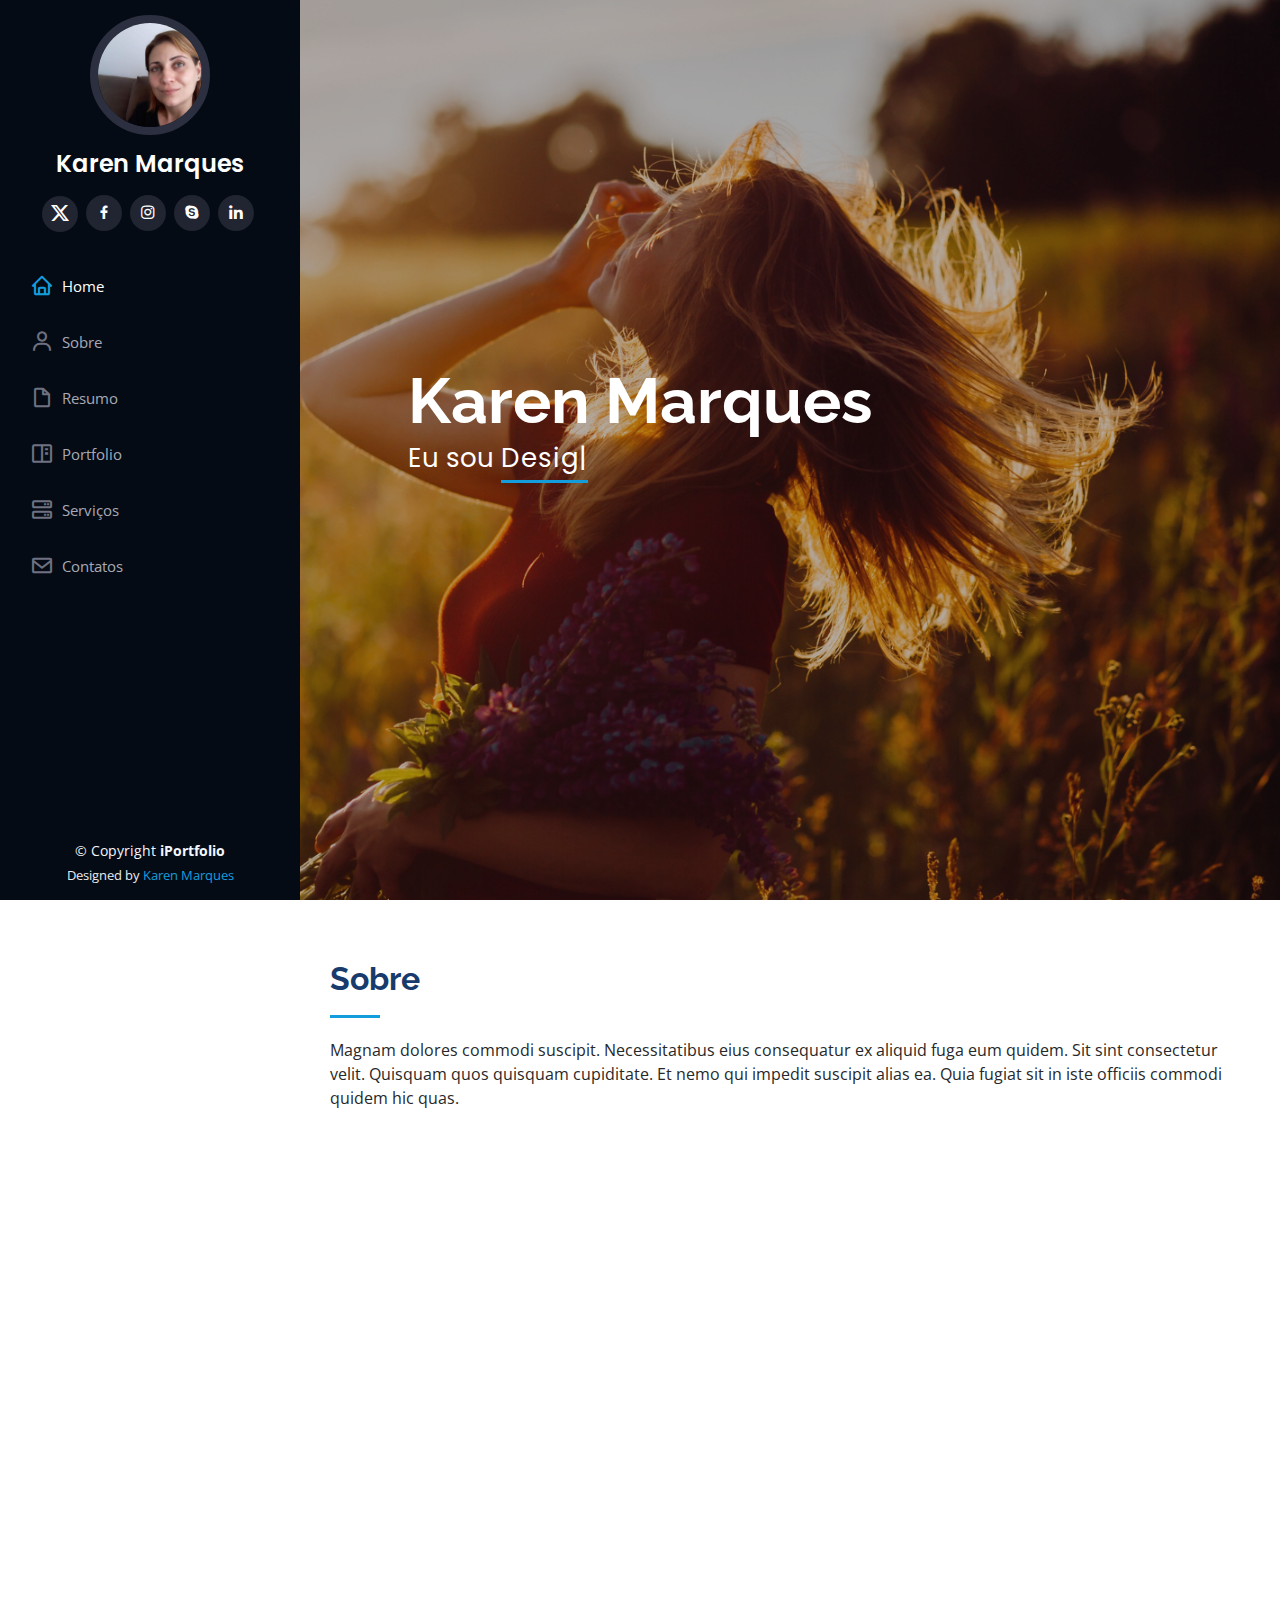
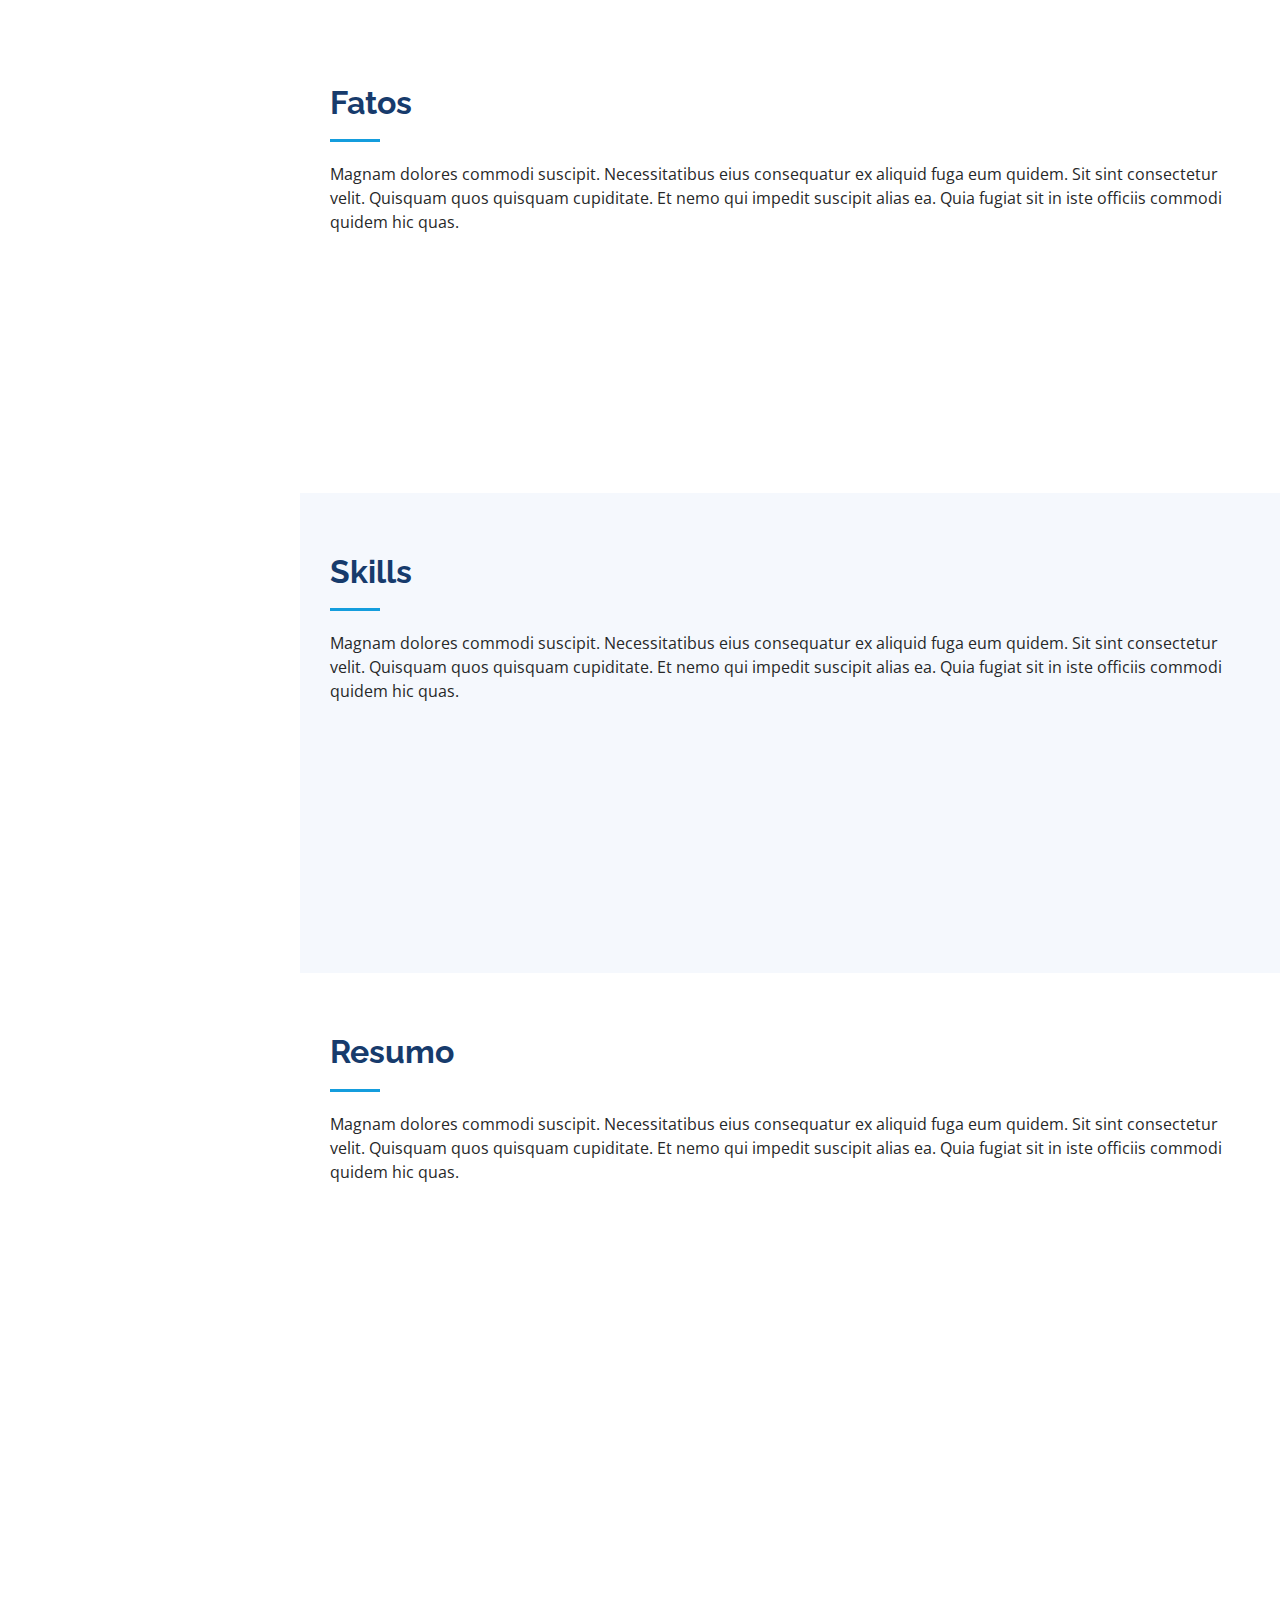
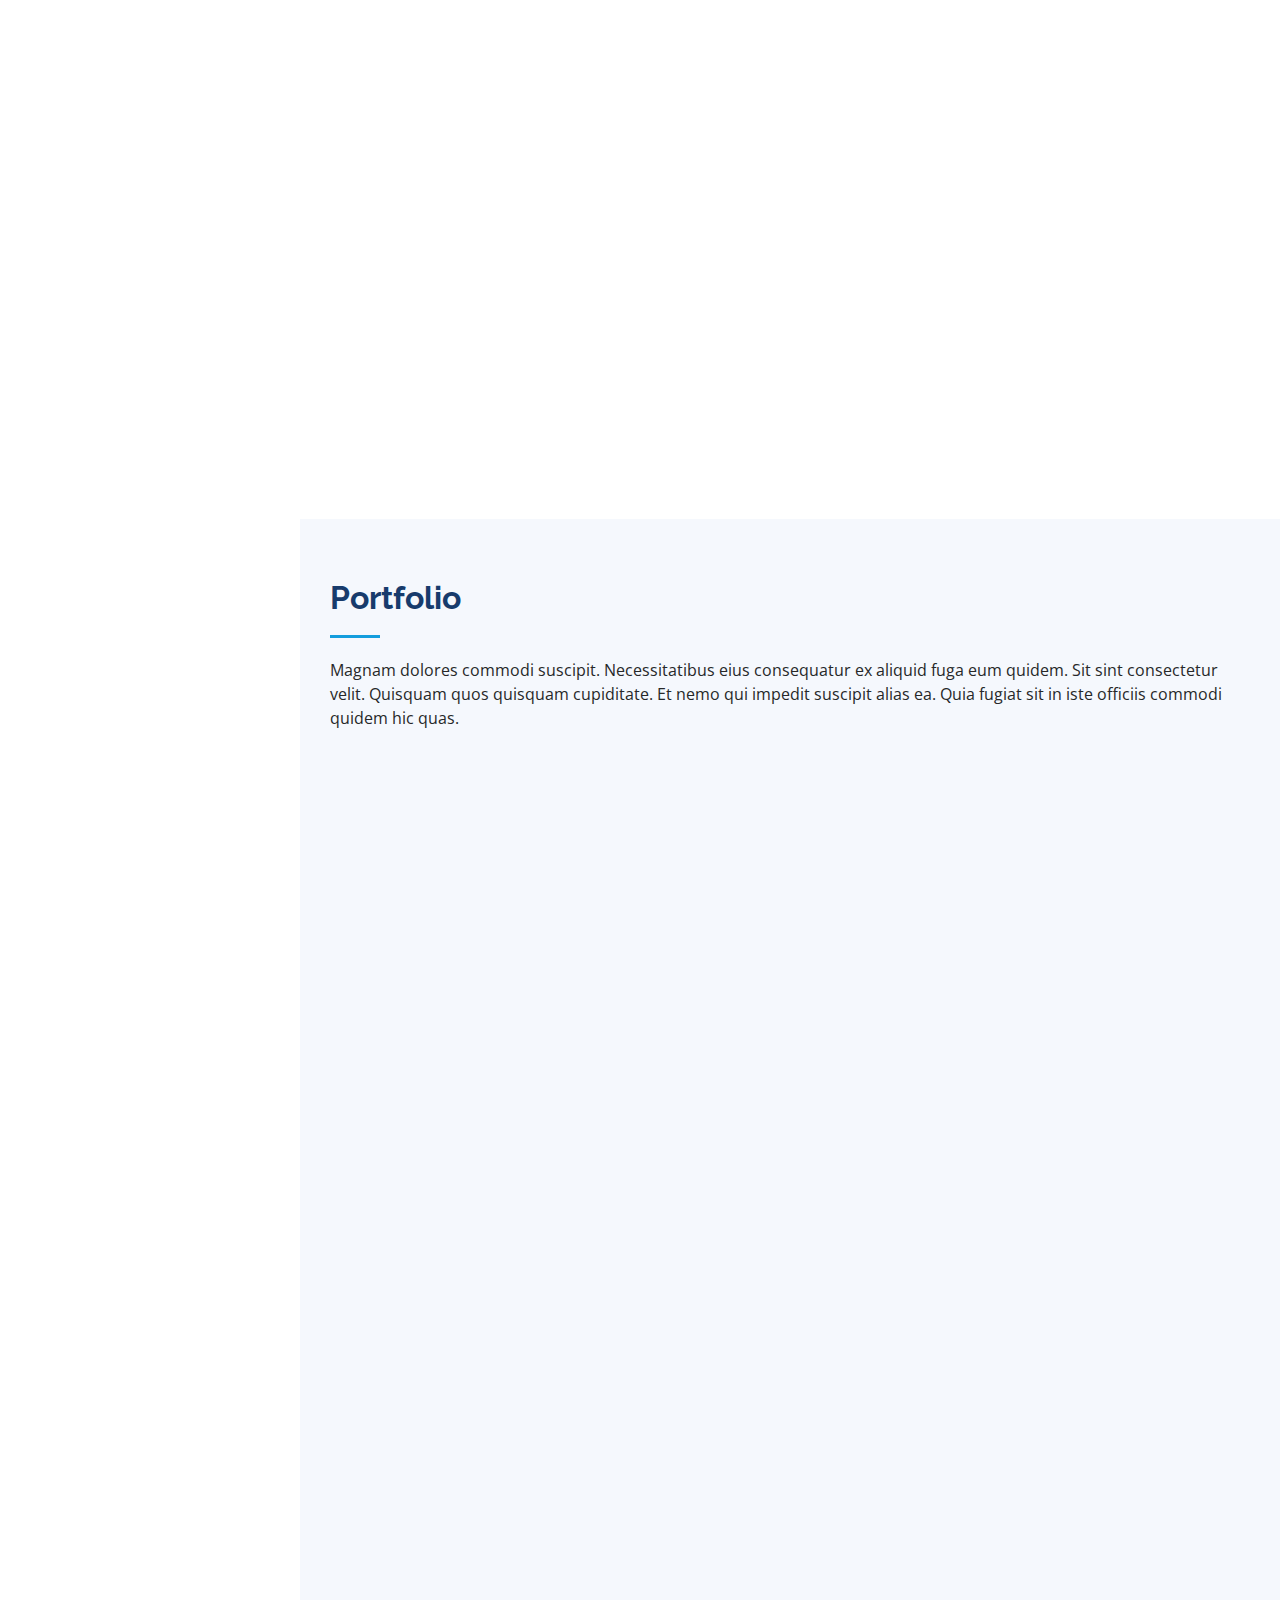
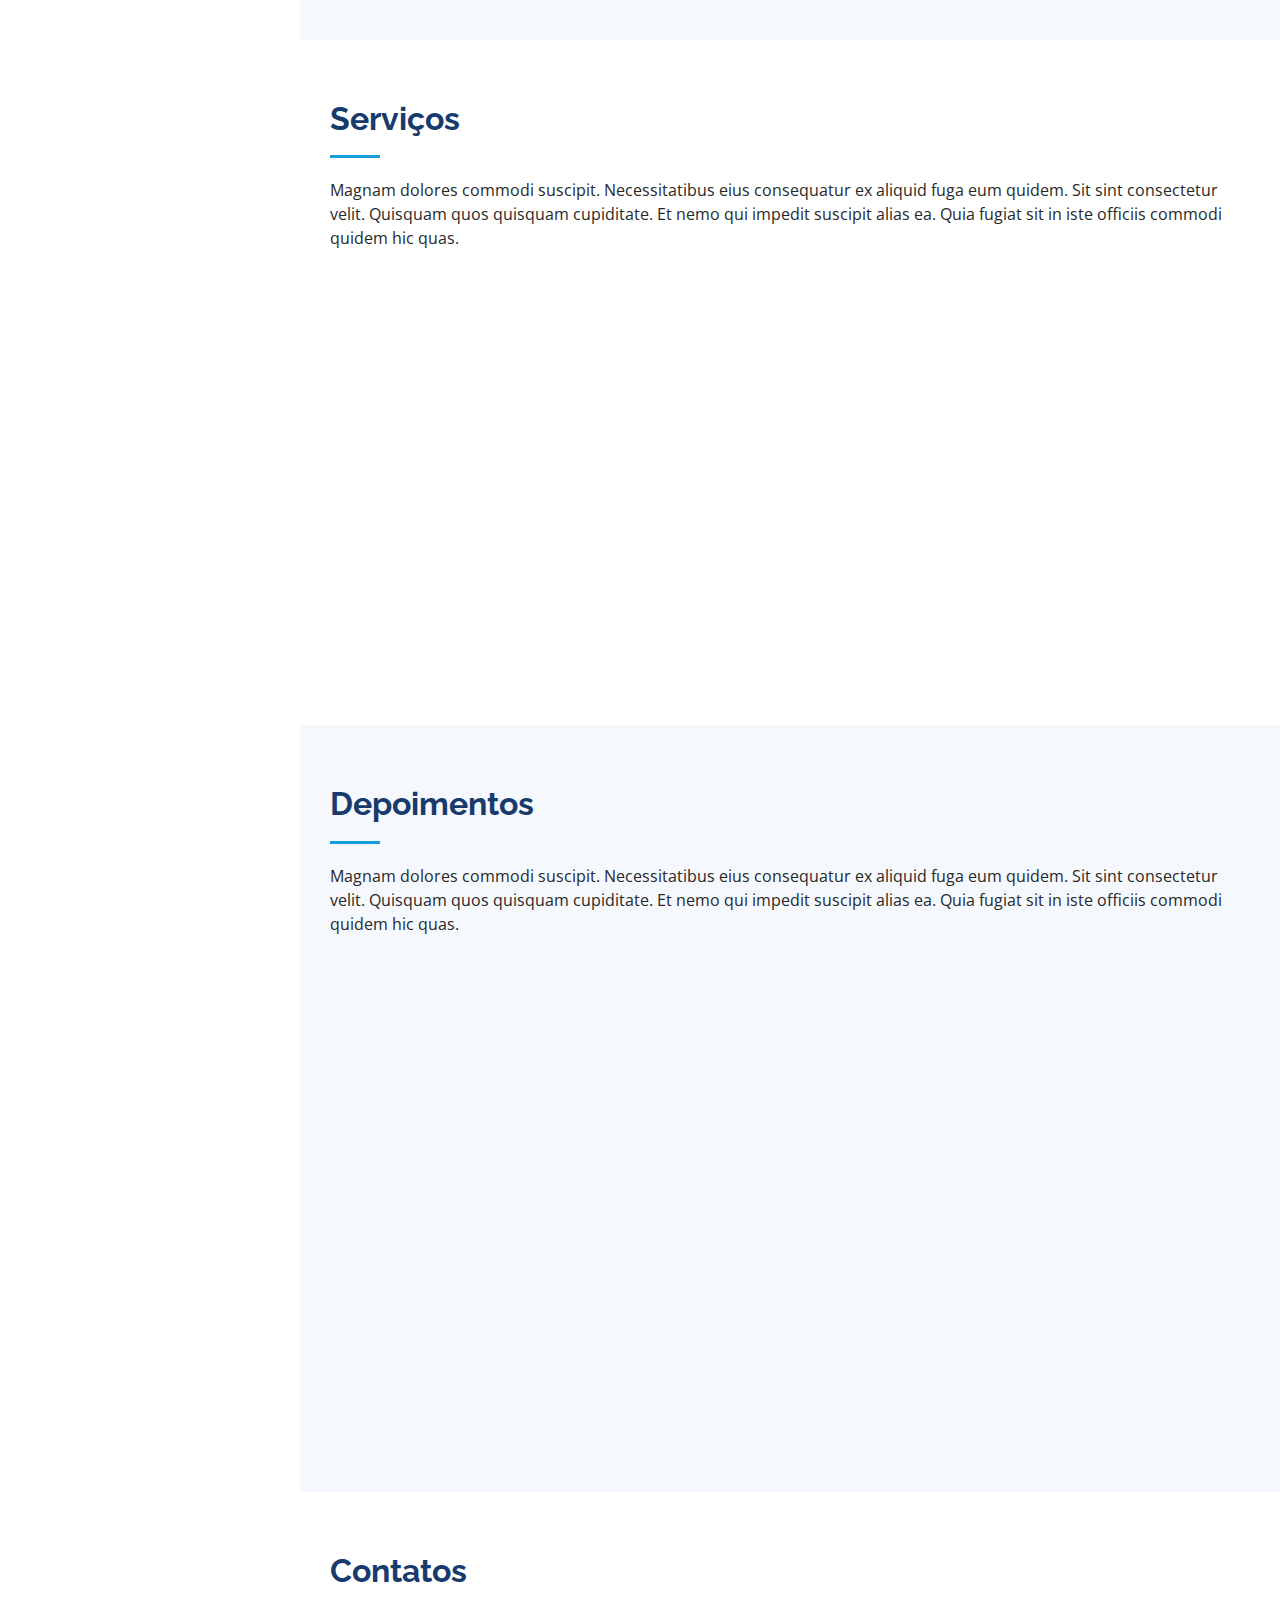
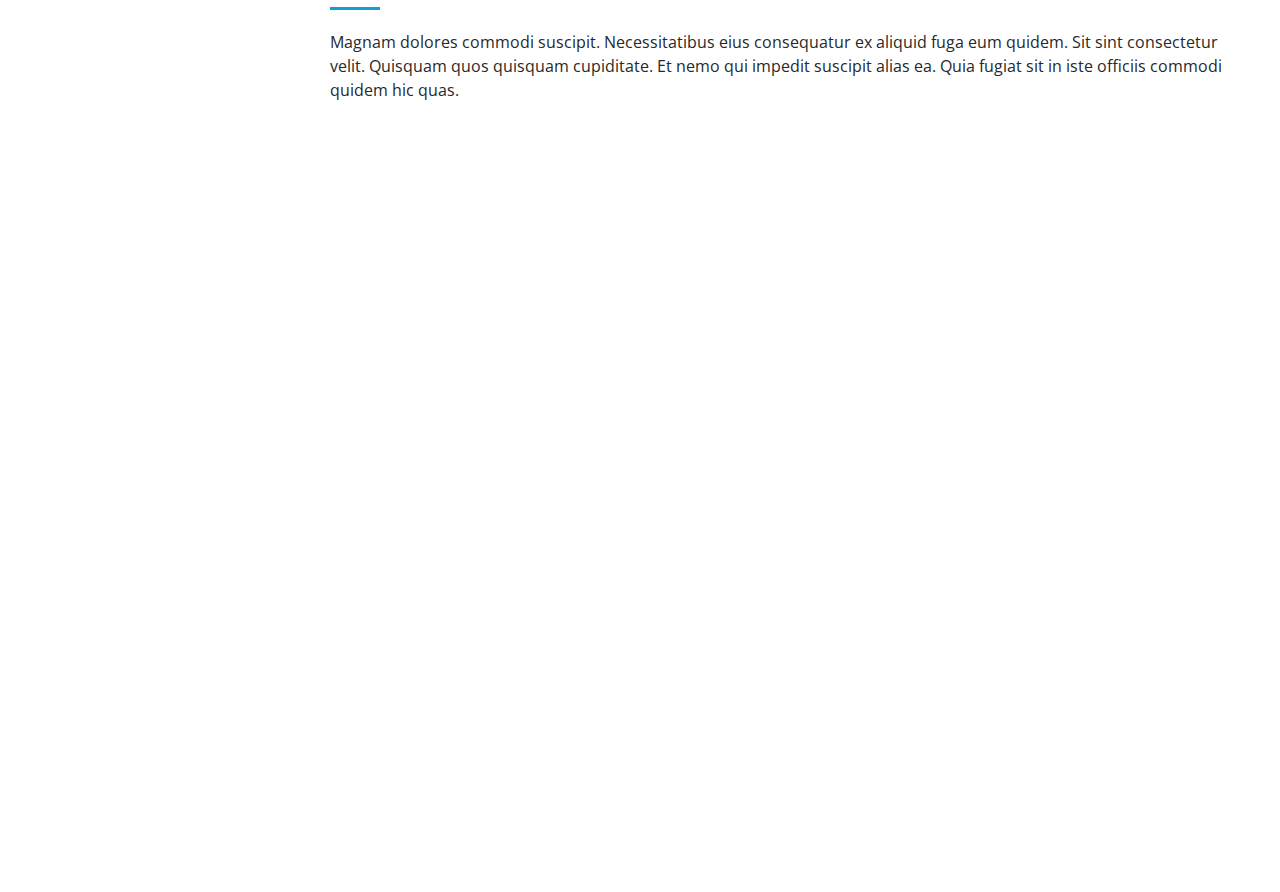
<file: iPortfolio/index.html>
<!DOCTYPE html>
<html lang="pt-br">

<head>
  <meta charset="utf-8">
  <meta content="width=device-width, initial-scale=1.0" name="viewport">

  <title>Meu Portfólio | Bootstrap</title>
  <meta content="" name="description">
  <meta content="" name="keywords">

  <!-- Favicons -->
  <link href="assets/img/favicon.png" rel="icon">
  <link href="assets/img/apple-touch-icon.png" rel="apple-touch-icon">

  <!-- Google Fonts -->
  <link href="https://fonts.googleapis.com/css?family=Open+Sans:300,300i,400,400i,600,600i,700,700i|Raleway:300,300i,400,400i,500,500i,600,600i,700,700i|Poppins:300,300i,400,400i,500,500i,600,600i,700,700i" rel="stylesheet">

  <!-- Vendor CSS Files -->
  <link href="assets/vendor/aos/aos.css" rel="stylesheet">
  <link href="assets/vendor/bootstrap/css/bootstrap.min.css" rel="stylesheet">
  <link href="assets/vendor/bootstrap-icons/bootstrap-icons.css" rel="stylesheet">
  <link href="assets/vendor/boxicons/css/boxicons.min.css" rel="stylesheet">
  <link href="assets/vendor/glightbox/css/glightbox.min.css" rel="stylesheet">
  <link href="assets/vendor/swiper/swiper-bundle.min.css" rel="stylesheet">

  <!-- Template Main CSS File -->
  <link href="assets/css/style.css" rel="stylesheet">

  <!-- =======================================================
  * Template Name: iPortfolio
  * Updated: Jan 29 2024 with Bootstrap v5.3.2
  * Template URL: https://bootstrapmade.com/iportfolio-bootstrap-portfolio-websites-template/
  * Author: BootstrapMade.com
  * License: https://bootstrapmade.com/license/
  ======================================================== -->
</head>

<body>

  <!-- ======= Mobile nav toggle button ======= -->
  <i class="bi bi-list mobile-nav-toggle d-xl-none"></i>

  <!-- ======= Header ======= -->
  <header id="header">
    <div class="d-flex flex-column">

      <div class="profile">
        <img src="assets/img/KM.jfif" alt="" class="img-fluid rounded-circle">
        <h1 class="text-light"><a href="index.html">Karen Marques</a></h1>
        <div class="social-links mt-3 text-center">
          <a href="https://x.com/KarenAlyneMarks?t=jyltAbDF8-i93p4YhDuvrg&s=09" class="twitter"><i class="bi bi-twitter-x"></i></a>
          <a href="https://www.facebook.com/karen.marques.3194" class="facebook"><i class="bx bxl-facebook"></i></a>
          <a href="https://www.instagram.com/karenalynemarks?utm_source=qr&igsh=OXh3MG9nNzk3N3FI" class="instagram"><i class="bx bxl-instagram"></i></a>
          <a href="https://www.skype.com" class="google-plus"><i class="bx bxl-skype"></i></a>
          <a href="https://www.linkedin.com/in/karen-marques-67b5593a?utm_source=share&utm_campaign=share_via&utm_content=profile&utm_medium=android_app" class="linkedin"><i class="bx bxl-linkedin"></i></a>
        </div>
      </div>

      <nav id="navbar" class="nav-menu navbar">
        <ul>
          <li><a href="#hero" class="nav-link scrollto active"><i class="bx bx-home"></i> <span>Home</span></a></li>
          <li><a href="#about" class="nav-link scrollto"><i class="bx bx-user"></i> <span>Sobre</span></a></li>
          <li><a href="#resume" class="nav-link scrollto"><i class="bx bx-file-blank"></i> <span>Resumo</span></a></li>
          <li><a href="#portfolio" class="nav-link scrollto"><i class="bx bx-book-content"></i> <span>Portfolio</span></a></li>
          <li><a href="#services" class="nav-link scrollto"><i class="bx bx-server"></i> <span>Serviços</span></a></li>
          <li><a href="#contact" class="nav-link scrollto"><i class="bx bx-envelope"></i> <span>Contatos</span></a></li>
        </ul>
      </nav><!-- .nav-menu -->
    </div>
  </header><!-- End Header -->

  <!-- ======= Hero Section ======= -->
  <section id="hero" class="d-flex flex-column justify-content-center align-items-center">
    <div class="hero-container" data-aos="fade-in">
      <h1>Karen Marques</h1>
      <p>Eu sou <span class="typed" data-typed-items="Designer, Developer, Freelancer, Photographer"></span></p>
    </div>
  </section><!-- End Hero -->

  <main id="main">

    <!-- ======= About Section ======= -->
    <section id="about" class="about">
      <div class="container">

        <div class="section-title">
          <h2>Sobre</h2>
          <p>Magnam dolores commodi suscipit. Necessitatibus eius consequatur ex aliquid fuga eum quidem. Sit sint consectetur velit. Quisquam quos quisquam cupiditate. Et nemo qui impedit suscipit alias ea. Quia fugiat sit in iste officiis commodi quidem hic quas.</p>
        </div>

        <div class="row">
          <div class="col-lg-4" data-aos="fade-right">
            <img src="assets/img/KM.jfif" class="img-fluid" alt="">
          </div>
          <div class="col-lg-8 pt-4 pt-lg-0 content" data-aos="fade-left">
            <h3>UI/UX Designer &amp; Web Developer.</h3>
            <p class="fst-italic">
              Lorem ipsum dolor sit amet, consectetur adipiscing elit, sed do eiusmod tempor incididunt ut labore et dolore
              magna aliqua.
            </p>
            <div class="row">
              <div class="col-lg-6">
                <ul>
                  <li><i class="bi bi-chevron-right"></i> <strong>Data Nascimento</strong> <span>4 Outubro 1987</span></li>
                  <li><i class="bi bi-chevron-right"></i> <strong>Website:</strong> <span>www.karenmarques.com</span></li>
                  <li><i class="bi bi-chevron-right"></i> <strong>Telefone:</strong> <span>+123 456 7890</span></li>
                  <li><i class="bi bi-chevron-right"></i> <strong>Cidade:</strong> <span>São José dos Campos / SP, BRA</span></li>
                </ul>
              </div>
              <div class="col-lg-6">
                <ul>
                  <li><i class="bi bi-chevron-right"></i> <strong>Idade:</strong> <span>36</span></li>
                  <li><i class="bi bi-chevron-right"></i> <strong>Nível:</strong> <span>Júnior</span></li>
                  <li><i class="bi bi-chevron-right"></i> <strong>Email:</strong> <span>k.alynemarks@gmail.com</span></li>
                  <li><i class="bi bi-chevron-right"></i> <strong>Freelance:</strong> <span>Disponível</span></li>
                </ul>
              </div>
            </div>
            <p>
              Officiis eligendi itaque labore et dolorum mollitia officiis optio vero. Quisquam sunt adipisci omnis et ut. Nulla accusantium dolor incidunt officia tempore. Et eius omnis.
              Cupiditate ut dicta maxime officiis quidem quia. Sed et consectetur qui quia repellendus itaque neque. Aliquid amet quidem ut quaerat cupiditate. Ab et eum qui repellendus omnis culpa magni laudantium dolores.
            </p>
          </div>
        </div>

      </div>
    </section><!-- End About Section -->

    <!-- ======= Facts Section ======= -->
    <section id="facts" class="facts">
      <div class="container">

        <div class="section-title">
          <h2>Fatos</h2>
          <p>Magnam dolores commodi suscipit. Necessitatibus eius consequatur ex aliquid fuga eum quidem. Sit sint consectetur velit. Quisquam quos quisquam cupiditate. Et nemo qui impedit suscipit alias ea. Quia fugiat sit in iste officiis commodi quidem hic quas.</p>
        </div>

        <div class="row no-gutters">

          <div class="col-lg-3 col-md-6 d-md-flex align-items-md-stretch" data-aos="fade-up">
            <div class="count-box">
              <i class="bi bi-emoji-smile"></i>
              <span data-purecounter-start="0" data-purecounter-end="232" data-purecounter-duration="1" class="purecounter"></span>
              <p><strong>Clientes Felizes</strong> consequuntur quae</p>
            </div>
          </div>

          <div class="col-lg-3 col-md-6 d-md-flex align-items-md-stretch" data-aos="fade-up" data-aos-delay="100">
            <div class="count-box">
              <i class="bi bi-journal-richtext"></i>
              <span data-purecounter-start="0" data-purecounter-end="521" data-purecounter-duration="1" class="purecounter"></span>
              <p><strong>Projetos</strong> adipisci atque cum quia aut</p>
            </div>
          </div>

          <div class="col-lg-3 col-md-6 d-md-flex align-items-md-stretch" data-aos="fade-up" data-aos-delay="200">
            <div class="count-box">
              <i class="bi bi-headset"></i>
              <span data-purecounter-start="0" data-purecounter-end="1453" data-purecounter-duration="1" class="purecounter"></span>
              <p><strong>Horas de Suporte</strong> aut commodi quaerat</p>
            </div>
          </div>

          <div class="col-lg-3 col-md-6 d-md-flex align-items-md-stretch" data-aos="fade-up" data-aos-delay="300">
            <div class="count-box">
              <i class="bi bi-people"></i>
              <span data-purecounter-start="0" data-purecounter-end="32" data-purecounter-duration="1" class="purecounter"></span>
              <p><strong>Trabalhos</strong> rerum asperiores dolor</p>
            </div>
          </div>

        </div>

      </div>
    </section><!-- End Facts Section -->

    <!-- ======= Skills Section ======= -->
    <section id="skills" class="skills section-bg">
      <div class="container">

        <div class="section-title">
          <h2>Skills</h2>
          <p>Magnam dolores commodi suscipit. Necessitatibus eius consequatur ex aliquid fuga eum quidem. Sit sint consectetur velit. Quisquam quos quisquam cupiditate. Et nemo qui impedit suscipit alias ea. Quia fugiat sit in iste officiis commodi quidem hic quas.</p>
        </div>

        <div class="row skills-content">

          <div class="col-lg-6" data-aos="fade-up">

            <div class="progress">
              <span class="skill">HTML <i class="val">100%</i></span>
              <div class="progress-bar-wrap">
                <div class="progress-bar" role="progressbar" aria-valuenow="100" aria-valuemin="0" aria-valuemax="100"></div>
              </div>
            </div>

            <div class="progress">
              <span class="skill">CSS <i class="val">90%</i></span>
              <div class="progress-bar-wrap">
                <div class="progress-bar" role="progressbar" aria-valuenow="90" aria-valuemin="0" aria-valuemax="100"></div>
              </div>
            </div>

            <div class="progress">
              <span class="skill">JavaScript <i class="val">75%</i></span>
              <div class="progress-bar-wrap">
                <div class="progress-bar" role="progressbar" aria-valuenow="75" aria-valuemin="0" aria-valuemax="100"></div>
              </div>
            </div>

          </div>

          <div class="col-lg-6" data-aos="fade-up" data-aos-delay="100">

            <div class="progress">
              <span class="skill">PHP <i class="val">80%</i></span>
              <div class="progress-bar-wrap">
                <div class="progress-bar" role="progressbar" aria-valuenow="80" aria-valuemin="0" aria-valuemax="100"></div>
              </div>
            </div>

            <div class="progress">
              <span class="skill">WordPress/CMS <i class="val">90%</i></span>
              <div class="progress-bar-wrap">
                <div class="progress-bar" role="progressbar" aria-valuenow="90" aria-valuemin="0" aria-valuemax="100"></div>
              </div>
            </div>

            <div class="progress">
              <span class="skill">Photoshop <i class="val">55%</i></span>
              <div class="progress-bar-wrap">
                <div class="progress-bar" role="progressbar" aria-valuenow="55" aria-valuemin="0" aria-valuemax="100"></div>
              </div>
            </div>

          </div>

        </div>

      </div>
    </section><!-- End Skills Section -->

    <!-- ======= Resume Section ======= -->
    <section id="resume" class="resume">
      <div class="container">

        <div class="section-title">
          <h2>Resumo</h2>
          <p>Magnam dolores commodi suscipit. Necessitatibus eius consequatur ex aliquid fuga eum quidem. Sit sint consectetur velit. Quisquam quos quisquam cupiditate. Et nemo qui impedit suscipit alias ea. Quia fugiat sit in iste officiis commodi quidem hic quas.</p>
        </div>

        <div class="row">
          <div class="col-lg-6" data-aos="fade-up">
            <h3 class="resume-title">Sumário</h3>
            <div class="resume-item pb-0">
              <h4>Karen Marques</h4>
              <p><em>Innovative and deadline-driven Graphic Designer with 3+ years of experience designing and developing user-centered digital/print marketing material from initial concept to final, polished deliverable.</em></p>
              <ul>
                <li>Rua: Arruda - 400, São José dos Campos SP</li>
                <li>(123) 456-7891</li>
                <li>k.alynemarks@gmail.com</li>
              </ul>
            </div>

            <h3 class="resume-title">Formação</h3>
            <div class="resume-item">
              <h4>Master of Fine Arts &amp; Graphic Design</h4>
              <h5>2015 - 2016</h5>
              <p><em>Rochester Institute of Technology, Rochester, NY</em></p>
              <p>Qui deserunt veniam. Et sed aliquam labore tempore sed quisquam iusto autem sit. Ea vero voluptatum qui ut dignissimos deleniti nerada porti sand markend</p>
            </div>
            <div class="resume-item">
              <h4>Bachelor of Fine Arts &amp; Graphic Design</h4>
              <h5>2010 - 2014</h5>
              <p><em>Rochester Institute of Technology, Rochester, NY</em></p>
              <p>Quia nobis sequi est occaecati aut. Repudiandae et iusto quae reiciendis et quis Eius vel ratione eius unde vitae rerum voluptates asperiores voluptatem Earum molestiae consequatur neque etlon sader mart dila</p>
            </div>
          </div>
          <div class="col-lg-6" data-aos="fade-up" data-aos-delay="100">
            <h3 class="resume-title">Experiência Profissional</h3>
            <div class="resume-item">
              <h4>Senior graphic design specialist</h4>
              <h5>2019 - Present</h5>
              <p><em>Experion, New York, NY </em></p>
              <ul>
                <li>Lead in the design, development, and implementation of the graphic, layout, and production communication materials</li>
                <li>Delegate tasks to the 7 members of the design team and provide counsel on all aspects of the project. </li>
                <li>Supervise the assessment of all graphic materials in order to ensure quality and accuracy of the design</li>
                <li>Oversee the efficient use of production project budgets ranging from $2,000 - $25,000</li>
              </ul>
            </div>
            <div class="resume-item">
              <h4>Graphic design specialist</h4>
              <h5>2017 - 2018</h5>
              <p><em>Stepping Stone Advertising, New York, NY</em></p>
              <ul>
                <li>Developed numerous marketing programs (logos, brochures,infographics, presentations, and advertisements).</li>
                <li>Managed up to 5 projects or tasks at a given time while under pressure</li>
                <li>Recommended and consulted with clients on the most appropriate graphic design</li>
                <li>Created 4+ design presentations and proposals a month for clients and account managers</li>
              </ul>
            </div>
          </div>
        </div>

      </div>
    </section><!-- End Resume Section -->

    <!-- ======= Portfolio Section ======= -->
    <section id="portfolio" class="portfolio section-bg">
      <div class="container">

        <div class="section-title">
          <h2>Portfolio</h2>
          <p>Magnam dolores commodi suscipit. Necessitatibus eius consequatur ex aliquid fuga eum quidem. Sit sint consectetur velit. Quisquam quos quisquam cupiditate. Et nemo qui impedit suscipit alias ea. Quia fugiat sit in iste officiis commodi quidem hic quas.</p>
        </div>

        <div class="row" data-aos="fade-up">
          <div class="col-lg-12 d-flex justify-content-center">
            <ul id="portfolio-flters">
              <li data-filter="*" class="filter-active">All</li>
              <li data-filter=".filter-app">App</li>
              <li data-filter=".filter-card">Card</li>
              <li data-filter=".filter-web">Web</li>
            </ul>
          </div>
        </div>

        <div class="row portfolio-container" data-aos="fade-up" data-aos-delay="100">

          <div class="col-lg-4 col-md-6 portfolio-item filter-app">
            <div class="portfolio-wrap">
              <img src="assets/img/portfolio/portfolio-1.jpg" class="img-fluid" alt="">
              <div class="portfolio-links">
                <a href="assets/img/portfolio/portfolio-1.jpg" data-gallery="portfolioGallery" class="portfolio-lightbox" title="App 1"><i class="bx bx-plus"></i></a>
                <a href="portfolio-details.html" title="More Details"><i class="bx bx-link"></i></a>
              </div>
            </div>
          </div>

          <div class="col-lg-4 col-md-6 portfolio-item filter-web">
            <div class="portfolio-wrap">
              <img src="assets/img/portfolio/portfolio-2.jpg" class="img-fluid" alt="">
              <div class="portfolio-links">
                <a href="assets/img/portfolio/portfolio-2.jpg" data-gallery="portfolioGallery" class="portfolio-lightbox" title="Web 3"><i class="bx bx-plus"></i></a>
                <a href="portfolio-details.html" title="More Details"><i class="bx bx-link"></i></a>
              </div>
            </div>
          </div>

          <div class="col-lg-4 col-md-6 portfolio-item filter-app">
            <div class="portfolio-wrap">
              <img src="assets/img/portfolio/portfolio-3.jpg" class="img-fluid" alt="">
              <div class="portfolio-links">
                <a href="assets/img/portfolio/portfolio-3.jpg" data-gallery="portfolioGallery" class="portfolio-lightbox" title="App 2"><i class="bx bx-plus"></i></a>
                <a href="portfolio-details.html" title="More Details"><i class="bx bx-link"></i></a>
              </div>
            </div>
          </div>

          <div class="col-lg-4 col-md-6 portfolio-item filter-card">
            <div class="portfolio-wrap">
              <img src="assets/img/portfolio/portfolio-4.jpg" class="img-fluid" alt="">
              <div class="portfolio-links">
                <a href="assets/img/portfolio/portfolio-4.jpg" data-gallery="portfolioGallery" class="portfolio-lightbox" title="Card 2"><i class="bx bx-plus"></i></a>
                <a href="portfolio-details.html" title="More Details"><i class="bx bx-link"></i></a>
              </div>
            </div>
          </div>

          <div class="col-lg-4 col-md-6 portfolio-item filter-web">
            <div class="portfolio-wrap">
              <img src="assets/img/portfolio/portfolio-5.jpg" class="img-fluid" alt="">
              <div class="portfolio-links">
                <a href="assets/img/portfolio/portfolio-5.jpg" data-gallery="portfolioGallery" class="portfolio-lightbox" title="Web 2"><i class="bx bx-plus"></i></a>
                <a href="portfolio-details.html" title="More Details"><i class="bx bx-link"></i></a>
              </div>
            </div>
          </div>

          <div class="col-lg-4 col-md-6 portfolio-item filter-app">
            <div class="portfolio-wrap">
              <img src="assets/img/portfolio/portfolio-6.jpg" class="img-fluid" alt="">
              <div class="portfolio-links">
                <a href="assets/img/portfolio/portfolio-6.jpg" data-gallery="portfolioGallery" class="portfolio-lightbox" title="App 3"><i class="bx bx-plus"></i></a>
                <a href="portfolio-details.html" title="More Details"><i class="bx bx-link"></i></a>
              </div>
            </div>
          </div>

          <div class="col-lg-4 col-md-6 portfolio-item filter-card">
            <div class="portfolio-wrap">
              <img src="assets/img/portfolio/portfolio-7.jpg" class="img-fluid" alt="">
              <div class="portfolio-links">
                <a href="assets/img/portfolio/portfolio-7.jpg" data-gallery="portfolioGallery" class="portfolio-lightbox" title="Card 1"><i class="bx bx-plus"></i></a>
                <a href="portfolio-details.html" title="More Details"><i class="bx bx-link"></i></a>
              </div>
            </div>
          </div>

          <div class="col-lg-4 col-md-6 portfolio-item filter-card">
            <div class="portfolio-wrap">
              <img src="assets/img/portfolio/portfolio-8.jpg" class="img-fluid" alt="">
              <div class="portfolio-links">
                <a href="assets/img/portfolio/portfolio-8.jpg" data-gallery="portfolioGallery" class="portfolio-lightbox" title="Card 3"><i class="bx bx-plus"></i></a>
                <a href="portfolio-details.html" title="More Details"><i class="bx bx-link"></i></a>
              </div>
            </div>
          </div>

          <div class="col-lg-4 col-md-6 portfolio-item filter-web">
            <div class="portfolio-wrap">
              <img src="assets/img/portfolio/portfolio-9.jpg" class="img-fluid" alt="">
              <div class="portfolio-links">
                <a href="assets/img/portfolio/portfolio-9.jpg" data-gallery="portfolioGallery" class="portfolio-lightbox" title="Web 3"><i class="bx bx-plus"></i></a>
                <a href="portfolio-details.html" title="More Details"><i class="bx bx-link"></i></a>
              </div>
            </div>
          </div>

        </div>

      </div>
    </section><!-- End Portfolio Section -->

    <!-- ======= Services Section ======= -->
    <section id="services" class="services">
      <div class="container">

        <div class="section-title">
          <h2>Serviços</h2>
          <p>Magnam dolores commodi suscipit. Necessitatibus eius consequatur ex aliquid fuga eum quidem. Sit sint consectetur velit. Quisquam quos quisquam cupiditate. Et nemo qui impedit suscipit alias ea. Quia fugiat sit in iste officiis commodi quidem hic quas.</p>
        </div>

        <div class="row">
          <div class="col-lg-4 col-md-6 icon-box" data-aos="fade-up">
            <div class="icon"><i class="bi bi-briefcase"></i></div>
            <h4 class="title"><a href="">Lorem Ipsum</a></h4>
            <p class="description">Voluptatum deleniti atque corrupti quos dolores et quas molestias excepturi sint occaecati cupiditate non provident</p>
          </div>
          <div class="col-lg-4 col-md-6 icon-box" data-aos="fade-up" data-aos-delay="100">
            <div class="icon"><i class="bi bi-card-checklist"></i></div>
            <h4 class="title"><a href="">Dolor Sitema</a></h4>
            <p class="description">Minim veniam, quis nostrud exercitation ullamco laboris nisi ut aliquip ex ea commodo consequat tarad limino ata</p>
          </div>
          <div class="col-lg-4 col-md-6 icon-box" data-aos="fade-up" data-aos-delay="200">
            <div class="icon"><i class="bi bi-bar-chart"></i></div>
            <h4 class="title"><a href="">Sed ut perspiciatis</a></h4>
            <p class="description">Duis aute irure dolor in reprehenderit in voluptate velit esse cillum dolore eu fugiat nulla pariatur</p>
          </div>
          <div class="col-lg-4 col-md-6 icon-box" data-aos="fade-up" data-aos-delay="300">
            <div class="icon"><i class="bi bi-binoculars"></i></div>
            <h4 class="title"><a href="">Magni Dolores</a></h4>
            <p class="description">Excepteur sint occaecat cupidatat non proident, sunt in culpa qui officia deserunt mollit anim id est laborum</p>
          </div>
          <div class="col-lg-4 col-md-6 icon-box" data-aos="fade-up" data-aos-delay="400">
            <div class="icon"><i class="bi bi-brightness-high"></i></div>
            <h4 class="title"><a href="">Nemo Enim</a></h4>
            <p class="description">At vero eos et accusamus et iusto odio dignissimos ducimus qui blanditiis praesentium voluptatum deleniti atque</p>
          </div>
          <div class="col-lg-4 col-md-6 icon-box" data-aos="fade-up" data-aos-delay="500">
            <div class="icon"><i class="bi bi-calendar4-week"></i></div>
            <h4 class="title"><a href="">Eiusmod Tempor</a></h4>
            <p class="description">Et harum quidem rerum facilis est et expedita distinctio. Nam libero tempore, cum soluta nobis est eligendi</p>
          </div>
        </div>

      </div>
    </section><!-- End Services Section -->

    <!-- ======= Testimonials Section ======= -->
    <section id="testimonials" class="testimonials section-bg">
      <div class="container">

        <div class="section-title">
          <h2>Depoimentos</h2>
          <p>Magnam dolores commodi suscipit. Necessitatibus eius consequatur ex aliquid fuga eum quidem. Sit sint consectetur velit. Quisquam quos quisquam cupiditate. Et nemo qui impedit suscipit alias ea. Quia fugiat sit in iste officiis commodi quidem hic quas.</p>
        </div>

        <div class="testimonials-slider swiper" data-aos="fade-up" data-aos-delay="100">
          <div class="swiper-wrapper">

            <div class="swiper-slide">
              <div class="testimonial-item" data-aos="fade-up">
                <p>
                  <i class="bx bxs-quote-alt-left quote-icon-left"></i>
                  Proin iaculis purus consequat sem cure digni ssim donec porttitora entum suscipit rhoncus. Accusantium quam, ultricies eget id, aliquam eget nibh et. Maecen aliquam, risus at semper.
                  <i class="bx bxs-quote-alt-right quote-icon-right"></i>
                </p>
                <img src="assets/img/testimonials/testimonials-1.jpg" class="testimonial-img" alt="">
                <h3>Saul Goodman</h3>
                <h4>Ceo &amp; Founder</h4>
              </div>
            </div><!-- End testimonial item -->

            <div class="swiper-slide">
              <div class="testimonial-item" data-aos="fade-up" data-aos-delay="100">
                <p>
                  <i class="bx bxs-quote-alt-left quote-icon-left"></i>
                  Export tempor illum tamen malis malis eram quae irure esse labore quem cillum quid cillum eram malis quorum velit fore eram velit sunt aliqua noster fugiat irure amet legam anim culpa.
                  <i class="bx bxs-quote-alt-right quote-icon-right"></i>
                </p>
                <img src="assets/img/testimonials/testimonials-2.jpg" class="testimonial-img" alt="">
                <h3>Sara Wilsson</h3>
                <h4>Designer</h4>
              </div>
            </div><!-- End testimonial item -->

            <div class="swiper-slide">
              <div class="testimonial-item" data-aos="fade-up" data-aos-delay="200">
                <p>
                  <i class="bx bxs-quote-alt-left quote-icon-left"></i>
                  Enim nisi quem export duis labore cillum quae magna enim sint quorum nulla quem veniam duis minim tempor labore quem eram duis noster aute amet eram fore quis sint minim.
                  <i class="bx bxs-quote-alt-right quote-icon-right"></i>
                </p>
                <img src="assets/img/testimonials/testimonials-3.jpg" class="testimonial-img" alt="">
                <h3>Jena Karlis</h3>
                <h4>Store Owner</h4>
              </div>
            </div><!-- End testimonial item -->

            <div class="swiper-slide">
              <div class="testimonial-item" data-aos="fade-up" data-aos-delay="300">
                <p>
                  <i class="bx bxs-quote-alt-left quote-icon-left"></i>
                  Fugiat enim eram quae cillum dolore dolor amet nulla culpa multos export minim fugiat minim velit minim dolor enim duis veniam ipsum anim magna sunt elit fore quem dolore labore illum veniam.
                  <i class="bx bxs-quote-alt-right quote-icon-right"></i>
                </p>
                <img src="assets/img/testimonials/testimonials-4.jpg" class="testimonial-img" alt="">
                <h3>Matt Brandon</h3>
                <h4>Freelancer</h4>
              </div>
            </div><!-- End testimonial item -->

            <div class="swiper-slide">
              <div class="testimonial-item" data-aos="fade-up" data-aos-delay="400">
                <p>
                  <i class="bx bxs-quote-alt-left quote-icon-left"></i>
                  Quis quorum aliqua sint quem legam fore sunt eram irure aliqua veniam tempor noster veniam enim culpa labore duis sunt culpa nulla illum cillum fugiat legam esse veniam culpa fore nisi cillum quid.
                  <i class="bx bxs-quote-alt-right quote-icon-right"></i>
                </p>
                <img src="assets/img/testimonials/testimonials-5.jpg" class="testimonial-img" alt="">
                <h3>John Larson</h3>
                <h4>Entrepreneur</h4>
              </div>
            </div><!-- End testimonial item -->

          </div>
          <div class="swiper-pagination"></div>
        </div>

      </div>
    </section><!-- End Testimonials Section -->

    <!-- ======= Contact Section ======= -->
    <section id="contact" class="contact">
      <div class="container">

        <div class="section-title">
          <h2>Contatos</h2>
          <p>Magnam dolores commodi suscipit. Necessitatibus eius consequatur ex aliquid fuga eum quidem. Sit sint consectetur velit. Quisquam quos quisquam cupiditate. Et nemo qui impedit suscipit alias ea. Quia fugiat sit in iste officiis commodi quidem hic quas.</p>
        </div>

        <div class="row" data-aos="fade-in">

          <div class="col-lg-5 d-flex align-items-stretch">
            <div class="info">
              <div class="address">
                <i class="bi bi-geo-alt"></i>
                <h4>Endereço</h4>
                <p>Rua: Arruda - 400, São José dos Campos, SP</p>
              </div>

              <div class="email">
                <i class="bi bi-envelope"></i>
                <h4>Email:</h4>
                <p>k.alynemarks@gmail.com</p>
              </div>

              <div class="phone">
                <i class="bi bi-phone"></i>
                <h4>Telefone:</h4>
                <p>+1 5589 55488 55s</p>
              </div>

              <iframe src="https://www.google.com/maps/embed?pb=!1m14!1m8!1m3!1d12097.433213460943!2d-74.0062269!3d40.7101282!3m2!1i1024!2i768!4f13.1!3m3!1m2!1s0x0%3A0xb89d1fe6bc499443!2sDowntown+Conference+Center!5e0!3m2!1smk!2sbg!4v1539943755621" frameborder="0" style="border:0; width: 100%; height: 290px;" allowfullscreen></iframe>
            </div>

          </div>

          <div class="col-lg-7 mt-5 mt-lg-0 d-flex align-items-stretch">
            <form action="" method="post" role="form" class="php-email-form">
              <div class="row">
                <div class="form-group col-md-6">
                  <label for="name">Seu nome</label>
                  <input type="text" name="name" class="form-control" id="name" required>
                </div>
                <div class="form-group col-md-6">
                  <label for="name">Seu Email</label>
                  <input type="email" class="form-control" name="email" id="email" required>
                </div>
              </div>
              <div class="form-group">
                <label for="name">Assunto</label>
                <input type="text" class="form-control" name="subject" id="subject" required>
              </div>
              <div class="form-group">
                <label for="name">Mensagem</label>
                <textarea class="form-control" name="message" rows="10" id="message" required></textarea>
              </div>
              <div class="my-3">
                <div class="loading">Loading</div>
                <div class="sent-message">Sua mensagem foi enviada. Obrigada!</div>
              </div>
              <div class="text-center"><button type="submit" onclick="clicar()">Enviar</button></div>
            </form>
          </div>

        </div>

      </div>
    </section><!-- End Contact Section -->

  </main><!-- End #main -->

  <!-- ======= Footer ======= -->
  <footer id="footer">
    <div class="container">
      <div class="copyright">
        &copy; Copyright <strong><span>iPortfolio</span></strong>
      </div>
      <div class="credits">
        <!-- All the links in the footer should remain intact. -->
        <!-- You can delete the links only if you purchased the pro version. -->
        <!-- Licensing information: https://bootstrapmade.com/license/ -->
        <!-- Purchase the pro version with working PHP/AJAX contact form: https://bootstrapmade.com/iportfolio-bootstrap-portfolio-websites-template/ -->
        Designed by <a href="https://www.linkedin.com/in/karen-marques-67b5593a?utm_source=share&utm_campaign=share_via&utm_content=profile&utm_medium=android_app">Karen Marques</a>
      </div>
    </div>
  </footer><!-- End  Footer -->

  <a href="#" class="back-to-top d-flex align-items-center justify-content-center"><i class="bi bi-arrow-up-short"></i></a>

  <!-- Vendor JS Files -->
  <script src="assets/vendor/purecounter/purecounter_vanilla.js"></script>
  <script src="assets/vendor/aos/aos.js"></script>
  <script src="assets/vendor/bootstrap/js/bootstrap.bundle.min.js"></script>
  <script src="assets/vendor/glightbox/js/glightbox.min.js"></script>
  <script src="assets/vendor/isotope-layout/isotope.pkgd.min.js"></script>
  <script src="assets/vendor/swiper/swiper-bundle.min.js"></script>
  <script src="assets/vendor/typed.js/typed.umd.js"></script>
  <script src="assets/vendor/waypoints/noframework.waypoints.js"></script>
  <script src="assets/vendor/php-email-form/validate.js"></script>

  <!-- Template Main JS File -->
  <script src="assets/js/main.js"></script>

</body>

</html>
</file>
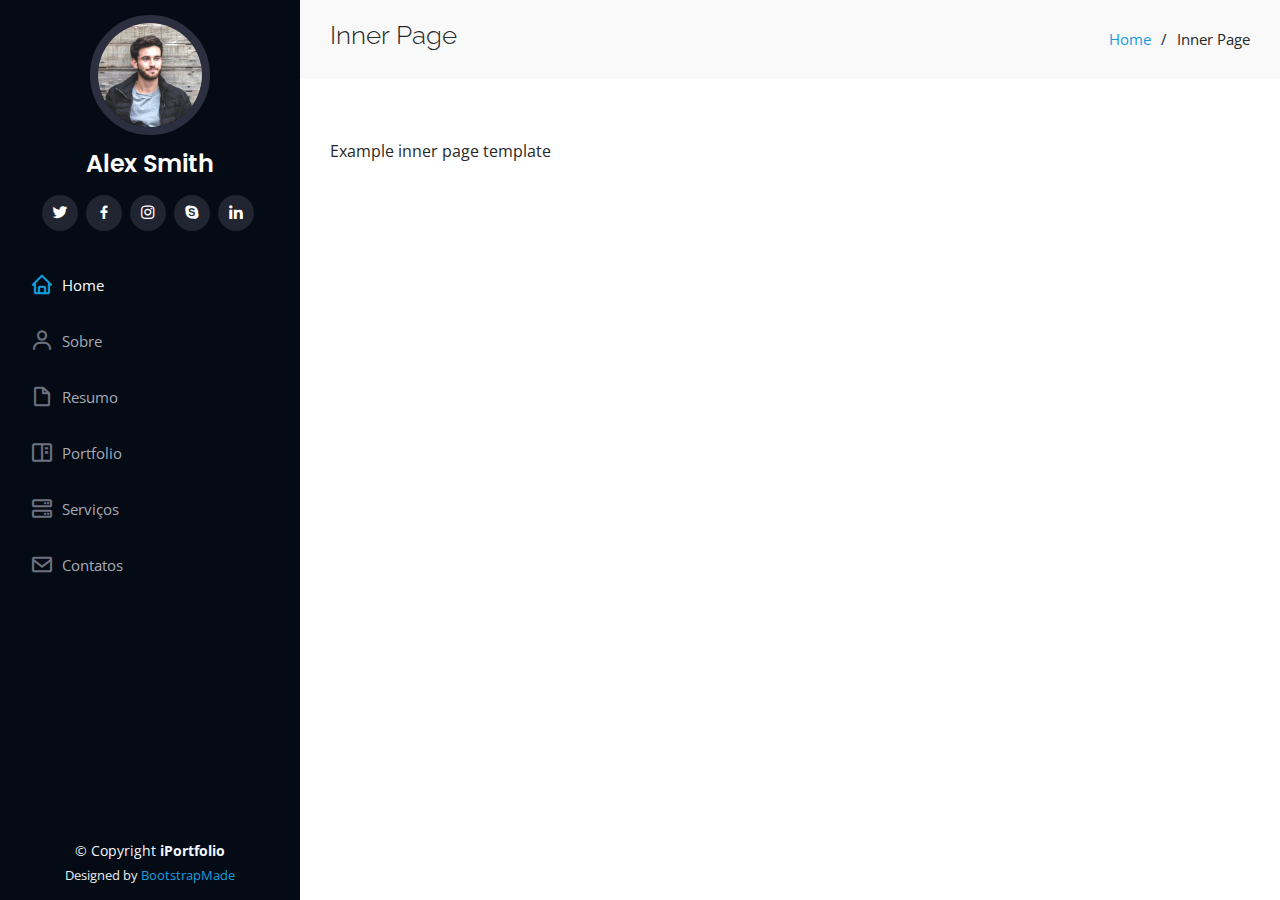
<file: iPortfolio/inner-page.html>
<!DOCTYPE html>
<html lang="pt-br">

<head>
  <meta charset="utf-8">
  <meta content="width=device-width, initial-scale=1.0" name="viewport">

  <title>Meu Portfólio | Bootstrap</title>
  <meta content="" name="description">
  <meta content="" name="keywords">

  <!-- Favicons -->
  <link href="assets/img/favicon.png" rel="icon">
  <link href="assets/img/apple-touch-icon.png" rel="apple-touch-icon">

  <!-- Google Fonts -->
  <link href="https://fonts.googleapis.com/css?family=Open+Sans:300,300i,400,400i,600,600i,700,700i|Raleway:300,300i,400,400i,500,500i,600,600i,700,700i|Poppins:300,300i,400,400i,500,500i,600,600i,700,700i" rel="stylesheet">

  <!-- Vendor CSS Files -->
  <link href="assets/vendor/aos/aos.css" rel="stylesheet">
  <link href="assets/vendor/bootstrap/css/bootstrap.min.css" rel="stylesheet">
  <link href="assets/vendor/bootstrap-icons/bootstrap-icons.css" rel="stylesheet">
  <link href="assets/vendor/boxicons/css/boxicons.min.css" rel="stylesheet">
  <link href="assets/vendor/glightbox/css/glightbox.min.css" rel="stylesheet">
  <link href="assets/vendor/swiper/swiper-bundle.min.css" rel="stylesheet">

  <!-- Template Main CSS File -->
  <link href="assets/css/style.css" rel="stylesheet">

  <!-- =======================================================
  * Template Name: iPortfolio
  * Updated: Jan 29 2024 with Bootstrap v5.3.2
  * Template URL: https://bootstrapmade.com/iportfolio-bootstrap-portfolio-websites-template/
  * Author: BootstrapMade.com
  * License: https://bootstrapmade.com/license/
  ======================================================== -->
</head>

<body>

  <!-- ======= Mobile nav toggle button ======= -->
  <i class="bi bi-list mobile-nav-toggle d-xl-none"></i>

  <!-- ======= Header ======= -->
  <header id="header">
    <div class="d-flex flex-column">

      <div class="profile">
        <img src="assets/img/profile-img.jpg" alt="" class="img-fluid rounded-circle">
        <h1 class="text-light"><a href="index.html">Alex Smith</a></h1>
        <div class="social-links mt-3 text-center">
          <a href="#" class="twitter"><i class="bx bxl-twitter"></i></a>
          <a href="#" class="facebook"><i class="bx bxl-facebook"></i></a>
          <a href="#" class="instagram"><i class="bx bxl-instagram"></i></a>
          <a href="#" class="google-plus"><i class="bx bxl-skype"></i></a>
          <a href="#" class="linkedin"><i class="bx bxl-linkedin"></i></a>
        </div>
      </div>

      <nav id="navbar" class="nav-menu navbar">
        <ul>
          <li><a href="#hero" class="nav-link scrollto active"><i class="bx bx-home"></i> <span>Home</span></a></li>
          <li><a href="#about" class="nav-link scrollto"><i class="bx bx-user"></i> <span>Sobre</span></a></li>
          <li><a href="#resume" class="nav-link scrollto"><i class="bx bx-file-blank"></i> <span>Resumo</span></a></li>
          <li><a href="#portfolio" class="nav-link scrollto"><i class="bx bx-book-content"></i> <span>Portfolio</span></a></li>
          <li><a href="#services" class="nav-link scrollto"><i class="bx bx-server"></i> <span>Serviços</span></a></li>
          <li><a href="#contact" class="nav-link scrollto"><i class="bx bx-envelope"></i> <span>Contatos</span></a></li>
        </ul>
      </nav><!-- .nav-menu -->
    </div>
  </header><!-- End Header -->

  <main id="main">

    <!-- ======= Breadcrumbs ======= -->
    <section class="breadcrumbs">
      <div class="container">

        <div class="d-flex justify-content-between align-items-center">
          <h2>Inner Page</h2>
          <ol>
            <li><a href="index.html">Home</a></li>
            <li>Inner Page</li>
          </ol>
        </div>

      </div>
    </section><!-- End Breadcrumbs -->

    <section class="inner-page">
      <div class="container">
        <p>
          Example inner page template
        </p>
      </div>
    </section>

  </main><!-- End #main -->

  <!-- ======= Footer ======= -->
  <footer id="footer">
    <div class="container">
      <div class="copyright">
        &copy; Copyright <strong><span>iPortfolio</span></strong>
      </div>
      <div class="credits">
        <!-- All the links in the footer should remain intact. -->
        <!-- You can delete the links only if you purchased the pro version. -->
        <!-- Licensing information: https://bootstrapmade.com/license/ -->
        <!-- Purchase the pro version with working PHP/AJAX contact form: https://bootstrapmade.com/iportfolio-bootstrap-portfolio-websites-template/ -->
        Designed by <a href="https://bootstrapmade.com/">BootstrapMade</a>
      </div>
    </div>
  </footer><!-- End  Footer -->

  <a href="#" class="back-to-top d-flex align-items-center justify-content-center"><i class="bi bi-arrow-up-short"></i></a>

  <!-- Vendor JS Files -->
  <script src="assets/vendor/purecounter/purecounter_vanilla.js"></script>
  <script src="assets/vendor/aos/aos.js"></script>
  <script src="assets/vendor/bootstrap/js/bootstrap.bundle.min.js"></script>
  <script src="assets/vendor/glightbox/js/glightbox.min.js"></script>
  <script src="assets/vendor/isotope-layout/isotope.pkgd.min.js"></script>
  <script src="assets/vendor/swiper/swiper-bundle.min.js"></script>
  <script src="assets/vendor/typed.js/typed.umd.js"></script>
  <script src="assets/vendor/waypoints/noframework.waypoints.js"></script>
  <script src="assets/vendor/php-email-form/validate.js"></script>

  <!-- Template Main JS File -->
  <script src="assets/js/main.js"></script>

</body>

</html>
</file>
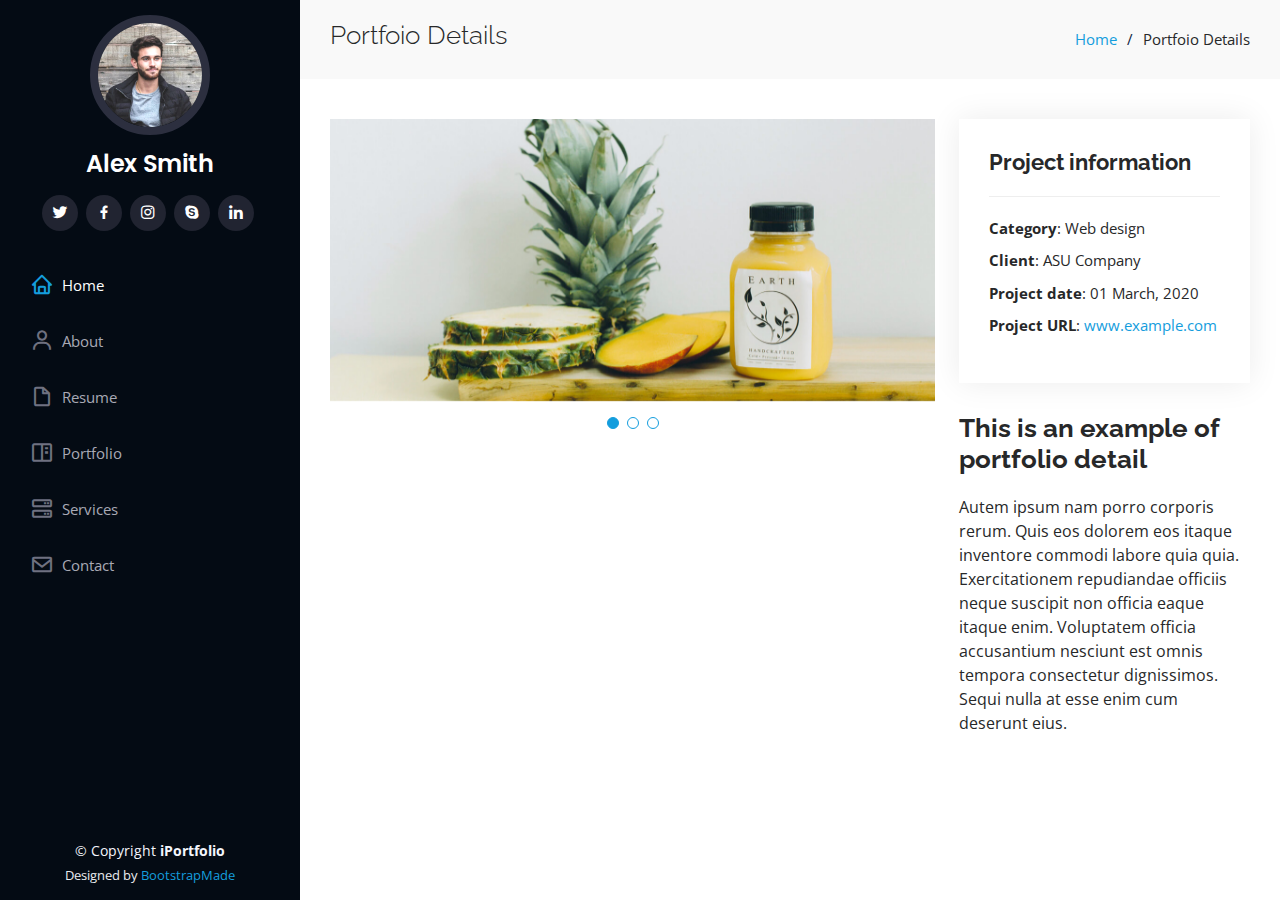
<file: iPortfolio/portfolio-details.html>
<!DOCTYPE html>
<html lang="en">

<head>
  <meta charset="utf-8">
  <meta content="width=device-width, initial-scale=1.0" name="viewport">

  <title>Portfolio Details - iPortfolio Bootstrap Template</title>
  <meta content="" name="description">
  <meta content="" name="keywords">

  <!-- Favicons -->
  <link href="assets/img/favicon.png" rel="icon">
  <link href="assets/img/apple-touch-icon.png" rel="apple-touch-icon">

  <!-- Google Fonts -->
  <link href="https://fonts.googleapis.com/css?family=Open+Sans:300,300i,400,400i,600,600i,700,700i|Raleway:300,300i,400,400i,500,500i,600,600i,700,700i|Poppins:300,300i,400,400i,500,500i,600,600i,700,700i" rel="stylesheet">

  <!-- Vendor CSS Files -->
  <link href="assets/vendor/aos/aos.css" rel="stylesheet">
  <link href="assets/vendor/bootstrap/css/bootstrap.min.css" rel="stylesheet">
  <link href="assets/vendor/bootstrap-icons/bootstrap-icons.css" rel="stylesheet">
  <link href="assets/vendor/boxicons/css/boxicons.min.css" rel="stylesheet">
  <link href="assets/vendor/glightbox/css/glightbox.min.css" rel="stylesheet">
  <link href="assets/vendor/swiper/swiper-bundle.min.css" rel="stylesheet">

  <!-- Template Main CSS File -->
  <link href="assets/css/style.css" rel="stylesheet">

  <!-- =======================================================
  * Template Name: iPortfolio
  * Updated: Jan 29 2024 with Bootstrap v5.3.2
  * Template URL: https://bootstrapmade.com/iportfolio-bootstrap-portfolio-websites-template/
  * Author: BootstrapMade.com
  * License: https://bootstrapmade.com/license/
  ======================================================== -->
</head>

<body>

  <!-- ======= Mobile nav toggle button ======= -->
  <i class="bi bi-list mobile-nav-toggle d-xl-none"></i>

  <!-- ======= Header ======= -->
  <header id="header">
    <div class="d-flex flex-column">

      <div class="profile">
        <img src="assets/img/profile-img.jpg" alt="" class="img-fluid rounded-circle">
        <h1 class="text-light"><a href="index.html">Alex Smith</a></h1>
        <div class="social-links mt-3 text-center">
          <a href="#" class="twitter"><i class="bx bxl-twitter"></i></a>
          <a href="#" class="facebook"><i class="bx bxl-facebook"></i></a>
          <a href="#" class="instagram"><i class="bx bxl-instagram"></i></a>
          <a href="#" class="google-plus"><i class="bx bxl-skype"></i></a>
          <a href="#" class="linkedin"><i class="bx bxl-linkedin"></i></a>
        </div>
      </div>

      <nav id="navbar" class="nav-menu navbar">
        <ul>
          <li><a href="#hero" class="nav-link scrollto active"><i class="bx bx-home"></i> <span>Home</span></a></li>
          <li><a href="#about" class="nav-link scrollto"><i class="bx bx-user"></i> <span>About</span></a></li>
          <li><a href="#resume" class="nav-link scrollto"><i class="bx bx-file-blank"></i> <span>Resume</span></a></li>
          <li><a href="#portfolio" class="nav-link scrollto"><i class="bx bx-book-content"></i> <span>Portfolio</span></a></li>
          <li><a href="#services" class="nav-link scrollto"><i class="bx bx-server"></i> <span>Services</span></a></li>
          <li><a href="#contact" class="nav-link scrollto"><i class="bx bx-envelope"></i> <span>Contact</span></a></li>
        </ul>
      </nav><!-- .nav-menu -->
    </div>
  </header><!-- End Header -->

  <main id="main">

    <!-- ======= Breadcrumbs ======= -->
    <section id="breadcrumbs" class="breadcrumbs">
      <div class="container">

        <div class="d-flex justify-content-between align-items-center">
          <h2>Portfoio Details</h2>
          <ol>
            <li><a href="index.html">Home</a></li>
            <li>Portfoio Details</li>
          </ol>
        </div>

      </div>
    </section><!-- End Breadcrumbs -->

    <!-- ======= Portfolio Details Section ======= -->
    <section id="portfolio-details" class="portfolio-details">
      <div class="container">

        <div class="row gy-4">

          <div class="col-lg-8">
            <div class="portfolio-details-slider swiper">
              <div class="swiper-wrapper align-items-center">

                <div class="swiper-slide">
                  <img src="assets/img/portfolio/portfolio-details-1.jpg" alt="">
                </div>

                <div class="swiper-slide">
                  <img src="assets/img/portfolio/portfolio-details-2.jpg" alt="">
                </div>

                <div class="swiper-slide">
                  <img src="assets/img/portfolio/portfolio-details-3.jpg" alt="">
                </div>

              </div>
              <div class="swiper-pagination"></div>
            </div>
          </div>

          <div class="col-lg-4">
            <div class="portfolio-info">
              <h3>Project information</h3>
              <ul>
                <li><strong>Category</strong>: Web design</li>
                <li><strong>Client</strong>: ASU Company</li>
                <li><strong>Project date</strong>: 01 March, 2020</li>
                <li><strong>Project URL</strong>: <a href="#">www.example.com</a></li>
              </ul>
            </div>
            <div class="portfolio-description">
              <h2>This is an example of portfolio detail</h2>
              <p>
                Autem ipsum nam porro corporis rerum. Quis eos dolorem eos itaque inventore commodi labore quia quia. Exercitationem repudiandae officiis neque suscipit non officia eaque itaque enim. Voluptatem officia accusantium nesciunt est omnis tempora consectetur dignissimos. Sequi nulla at esse enim cum deserunt eius.
              </p>
            </div>
          </div>

        </div>

      </div>
    </section><!-- End Portfolio Details Section -->

  </main><!-- End #main -->

  <!-- ======= Footer ======= -->
  <footer id="footer">
    <div class="container">
      <div class="copyright">
        &copy; Copyright <strong><span>iPortfolio</span></strong>
      </div>
      <div class="credits">
        <!-- All the links in the footer should remain intact. -->
        <!-- You can delete the links only if you purchased the pro version. -->
        <!-- Licensing information: https://bootstrapmade.com/license/ -->
        <!-- Purchase the pro version with working PHP/AJAX contact form: https://bootstrapmade.com/iportfolio-bootstrap-portfolio-websites-template/ -->
        Designed by <a href="https://bootstrapmade.com/">BootstrapMade</a>
      </div>
    </div>
  </footer><!-- End  Footer -->

  <a href="#" class="back-to-top d-flex align-items-center justify-content-center"><i class="bi bi-arrow-up-short"></i></a>

  <!-- Vendor JS Files -->
  <script src="assets/vendor/purecounter/purecounter_vanilla.js"></script>
  <script src="assets/vendor/aos/aos.js"></script>
  <script src="assets/vendor/bootstrap/js/bootstrap.bundle.min.js"></script>
  <script src="assets/vendor/glightbox/js/glightbox.min.js"></script>
  <script src="assets/vendor/isotope-layout/isotope.pkgd.min.js"></script>
  <script src="assets/vendor/swiper/swiper-bundle.min.js"></script>
  <script src="assets/vendor/typed.js/typed.umd.js"></script>
  <script src="assets/vendor/waypoints/noframework.waypoints.js"></script>
  <script src="assets/vendor/php-email-form/validate.js"></script>

  <!-- Template Main JS File -->
  <script src="assets/js/main.js"></script>

</body>

</html>
</file>
<file: iPortfolio/assets/css/style.css>
/**
* Template Name: iPortfolio
* Updated: Jan 29 2024 with Bootstrap v5.3.2
* Template URL: https://bootstrapmade.com/iportfolio-bootstrap-portfolio-websites-template/
* Author: BootstrapMade.com
* License: https://bootstrapmade.com/license/
*/

/*--------------------------------------------------------------
# General
--------------------------------------------------------------*/
body {
  font-family: "Open Sans", sans-serif;
  color: #272829;
}

a {
  color: #149ddd;
  text-decoration: none;
}

a:hover {
  color: #37b3ed;
  text-decoration: none;
}

h1,
h2,
h3,
h4,
h5,
h6 {
  font-family: "Raleway", sans-serif;
}

/*--------------------------------------------------------------
# Back to top button
--------------------------------------------------------------*/
.back-to-top {
  position: fixed;
  visibility: hidden;
  opacity: 0;
  right: 15px;
  bottom: 15px;
  z-index: 996;
  background: #149ddd;
  width: 40px;
  height: 40px;
  border-radius: 50px;
  transition: all 0.4s;
}

.back-to-top i {
  font-size: 28px;
  color: #fff;
  line-height: 0;
}

.back-to-top:hover {
  background: #2eafec;
  color: #fff;
}

.back-to-top.active {
  visibility: visible;
  opacity: 1;
}

/*--------------------------------------------------------------
# Header
--------------------------------------------------------------*/
#header {
  position: fixed;
  top: 0;
  left: 0;
  bottom: 0;
  width: 300px;
  transition: all ease-in-out 0.5s;
  z-index: 9997;
  transition: all 0.5s;
  padding: 0 15px;
  background: #040b14;
  overflow-y: auto;
}

#header .profile img {
  margin: 15px auto;
  display: block;
  width: 120px;
  border: 8px solid #2c2f3f;
}

#header .profile h1 {
  font-size: 24px;
  margin: 0;
  padding: 0;
  font-weight: 600;
  -moz-text-align-last: center;
  text-align-last: center;
  font-family: "Poppins", sans-serif;
}

#header .profile h1 a,
#header .profile h1 a:hover {
  color: #fff;
  text-decoration: none;
}

#header .profile .social-links a {
  font-size: 18px;
  display: inline-block;
  background: #212431;
  color: #fff;
  line-height: 1;
  padding: 8px 0;
  margin-right: 4px;
  border-radius: 50%;
  text-align: center;
  width: 36px;
  height: 36px;
  transition: 0.3s;
}

#header .profile .social-links a:hover {
  background: #149ddd;
  color: #fff;
  text-decoration: none;
}

#main {
  margin-left: 300px;
}

.container,
.container-fluid {
  padding-left: 30px;
  padding-right: 30px;
}

@media (max-width: 1199px) {
  #header {
    left: -300px;
  }

  #main {
    margin-left: 0;
  }

  .container,
  .container-fluid {
    padding-left: 12px;
    padding-right: 12px;
  }
}

/*--------------------------------------------------------------
# Navigation Menu
--------------------------------------------------------------*/
/* Desktop Navigation */
.nav-menu {
  padding: 30px 0 0 0;
}

.nav-menu * {
  margin: 0;
  padding: 0;
  list-style: none;
}

.nav-menu>ul>li {
  position: relative;
  white-space: nowrap;
}

.nav-menu a,
.nav-menu a:focus {
  display: flex;
  align-items: center;
  color: #a8a9b4;
  padding: 12px 15px;
  margin-bottom: 8px;
  transition: 0.3s;
  font-size: 15px;
}

.nav-menu a i,
.nav-menu a:focus i {
  font-size: 24px;
  padding-right: 8px;
  color: #6f7180;
}

.nav-menu a:hover,
.nav-menu .active,
.nav-menu .active:focus,
.nav-menu li:hover>a {
  text-decoration: none;
  color: #fff;
}

.nav-menu a:hover i,
.nav-menu .active i,
.nav-menu .active:focus i,
.nav-menu li:hover>a i {
  color: #149ddd;
}

/* Mobile Navigation */
.mobile-nav-toggle {
  position: fixed;
  right: 15px;
  top: 15px;
  z-index: 9998;
  border: 0;
  font-size: 24px;
  transition: all 0.4s;
  outline: none !important;
  background-color: #149ddd;
  color: #fff;
  width: 40px;
  height: 40px;
  display: inline-flex;
  align-items: center;
  justify-content: center;
  line-height: 0;
  border-radius: 50px;
  cursor: pointer;
}

.mobile-nav-active {
  overflow: hidden;
}

.mobile-nav-active #header {
  left: 0;
}

/*--------------------------------------------------------------
# Hero Section
--------------------------------------------------------------*/
#hero {
  width: 100%;
  height: 100vh;
  background: url("../img/mulher-com-vestido-vermelho.jpg") top center;
  background-size: cover;
}

#hero:before {
  content: "";
  background: rgba(5, 13, 24, 0.3);
  position: absolute;
  bottom: 0;
  top: 0;
  left: 0;
  right: 0;
  z-index: 1;
}

#hero .hero-container {
  position: relative;
  z-index: 2;
  min-width: 300px;
}

#hero h1 {
  margin: 0 0 10px 0;
  font-size: 64px;
  font-weight: 700;
  line-height: 56px;
  color: #fff;
}

#hero p {
  color: #fff;
  margin-bottom: 50px;
  font-size: 26px;
  font-family: "Poppins", sans-serif;
}

#hero p span {
  color: #fff;
  padding-bottom: 4px;
  letter-spacing: 1px;
  border-bottom: 3px solid #149ddd;
}

@media (min-width: 1024px) {
  #hero {
    background-attachment: fixed;
  }
}

@media (max-width: 768px) {
  #hero h1 {
    font-size: 28px;
    line-height: 36px;
  }

  #hero h2 {
    font-size: 18px;
    line-height: 24px;
    margin-bottom: 30px;
  }
}

/*--------------------------------------------------------------
# Sections General
--------------------------------------------------------------*/
section {
  padding: 60px 0;
  overflow: hidden;
}

.section-bg {
  background: #f5f8fd;
}

.section-title {
  padding-bottom: 30px;
}

.section-title h2 {
  font-size: 32px;
  font-weight: bold;
  margin-bottom: 20px;
  padding-bottom: 20px;
  position: relative;
  color: #173b6c;
}

.section-title h2::after {
  content: "";
  position: absolute;
  display: block;
  width: 50px;
  height: 3px;
  background: #149ddd;
  bottom: 0;
  left: 0;
}

.section-title p {
  margin-bottom: 0;
}

/*--------------------------------------------------------------
# About
--------------------------------------------------------------*/
.about .content h3 {
  font-weight: 700;
  font-size: 26px;
  color: #173b6c;
}

.about .content ul {
  list-style: none;
  padding: 0;
}

.about .content ul li {
  margin-bottom: 20px;
  display: flex;
  align-items: center;
}

.about .content ul strong {
  margin-right: 10px;
}

.about .content ul i {
  font-size: 16px;
  margin-right: 5px;
  color: #149ddd;
  line-height: 0;
}

.about .content p:last-child {
  margin-bottom: 0;
}

/*--------------------------------------------------------------
# Facts
--------------------------------------------------------------*/
.facts {
  padding-bottom: 30px;
}

.facts .count-box {
  padding: 30px;
  width: 100%;
}

.facts .count-box i {
  display: block;
  font-size: 44px;
  color: #149ddd;
  float: left;
  line-height: 0;
}

.facts .count-box span {
  font-size: 48px;
  line-height: 40px;
  display: block;
  font-weight: 700;
  color: #050d18;
  margin-left: 60px;
}

.facts .count-box p {
  padding: 15px 0 0 0;
  margin: 0 0 0 60px;
  font-family: "Raleway", sans-serif;
  font-size: 14px;
  color: #122f57;
}

.facts .count-box a {
  font-weight: 600;
  display: block;
  margin-top: 20px;
  color: #122f57;
  font-size: 15px;
  font-family: "Poppins", sans-serif;
  transition: ease-in-out 0.3s;
}

.facts .count-box a:hover {
  color: #1f5297;
}

/*--------------------------------------------------------------
# Akills
--------------------------------------------------------------*/
.skills .progress {
  height: 60px;
  display: block;
  background: none;
  border-radius: 0;
}

.skills .progress .skill {
  padding: 0;
  margin: 0 0 6px 0;
  text-transform: uppercase;
  display: block;
  font-weight: 600;
  font-family: "Poppins", sans-serif;
  color: #050d18;
}

.skills .progress .skill .val {
  float: right;
  font-style: normal;
}

.skills .progress-bar-wrap {
  background: #dce8f8;
  height: 10px;
}

.skills .progress-bar {
  width: 1px;
  height: 10px;
  transition: 0.9s;
  background-color: #149ddd;
}

/*--------------------------------------------------------------
# Resume
--------------------------------------------------------------*/
.resume .resume-title {
  font-size: 26px;
  font-weight: 700;
  margin-top: 20px;
  margin-bottom: 20px;
  color: #050d18;
}

.resume .resume-item {
  padding: 0 0 20px 20px;
  margin-top: -2px;
  border-left: 2px solid #1f5297;
  position: relative;
}

.resume .resume-item h4 {
  line-height: 18px;
  font-size: 18px;
  font-weight: 600;
  text-transform: uppercase;
  font-family: "Poppins", sans-serif;
  color: #050d18;
  margin-bottom: 10px;
}

.resume .resume-item h5 {
  font-size: 16px;
  background: #e4edf9;
  padding: 5px 15px;
  display: inline-block;
  font-weight: 600;
  margin-bottom: 10px;
}

.resume .resume-item ul {
  padding-left: 20px;
}

.resume .resume-item ul li {
  padding-bottom: 10px;
}

.resume .resume-item:last-child {
  padding-bottom: 0;
}

.resume .resume-item::before {
  content: "";
  position: absolute;
  width: 16px;
  height: 16px;
  border-radius: 50px;
  left: -9px;
  top: 0;
  background: #fff;
  border: 2px solid #1f5297;
}

/*--------------------------------------------------------------
# Portfolio
--------------------------------------------------------------*/
.portfolio .portfolio-item {
  margin-bottom: 30px;
}

.portfolio #portfolio-flters {
  padding: 0;
  margin: 0 auto 35px auto;
  list-style: none;
  text-align: center;
  background: #fff;
  border-radius: 50px;
  padding: 2px 15px;
}

.portfolio #portfolio-flters li {
  cursor: pointer;
  display: inline-block;
  padding: 10px 15px 8px 15px;
  font-size: 14px;
  font-weight: 600;
  line-height: 1;
  text-transform: uppercase;
  color: #272829;
  margin-bottom: 5px;
  transition: all 0.3s ease-in-out;
}

.portfolio #portfolio-flters li:hover,
.portfolio #portfolio-flters li.filter-active {
  color: #149ddd;
}

.portfolio #portfolio-flters li:last-child {
  margin-right: 0;
}

.portfolio .portfolio-wrap {
  transition: 0.3s;
  position: relative;
  overflow: hidden;
  z-index: 1;
}

.portfolio .portfolio-wrap::before {
  content: "";
  background: rgba(255, 255, 255, 0.5);
  position: absolute;
  left: 0;
  right: 0;
  top: 0;
  bottom: 0;
  transition: all ease-in-out 0.3s;
  z-index: 2;
  opacity: 0;
}

.portfolio .portfolio-wrap .portfolio-links {
  opacity: 1;
  left: 0;
  right: 0;
  bottom: -60px;
  z-index: 3;
  position: absolute;
  transition: all ease-in-out 0.3s;
  display: flex;
  justify-content: center;
}

.portfolio .portfolio-wrap .portfolio-links a {
  color: #fff;
  font-size: 28px;
  text-align: center;
  background: rgba(20, 157, 221, 0.75);
  transition: 0.3s;
  width: 50%;
}

.portfolio .portfolio-wrap .portfolio-links a:hover {
  background: rgba(20, 157, 221, 0.95);
}

.portfolio .portfolio-wrap .portfolio-links a+a {
  border-left: 1px solid #37b3ed;
}

.portfolio .portfolio-wrap:hover::before {
  top: 0;
  left: 0;
  right: 0;
  bottom: 0;
  opacity: 1;
}

.portfolio .portfolio-wrap:hover .portfolio-links {
  opacity: 1;
  bottom: 0;
}

/*--------------------------------------------------------------
# Portfolio Details
--------------------------------------------------------------*/
.portfolio-details {
  padding-top: 40px;
}

.portfolio-details .portfolio-details-slider img {
  width: 100%;
}

.portfolio-details .portfolio-details-slider .swiper-pagination {
  margin-top: 20px;
  position: relative;
}

.portfolio-details .portfolio-details-slider .swiper-pagination .swiper-pagination-bullet {
  width: 12px;
  height: 12px;
  background-color: #fff;
  opacity: 1;
  border: 1px solid #149ddd;
}

.portfolio-details .portfolio-details-slider .swiper-pagination .swiper-pagination-bullet-active {
  background-color: #149ddd;
}

.portfolio-details .portfolio-info {
  padding: 30px;
  box-shadow: 0px 0 30px rgba(5, 13, 24, 0.08);
}

.portfolio-details .portfolio-info h3 {
  font-size: 22px;
  font-weight: 700;
  margin-bottom: 20px;
  padding-bottom: 20px;
  border-bottom: 1px solid #eee;
}

.portfolio-details .portfolio-info ul {
  list-style: none;
  padding: 0;
  font-size: 15px;
}

.portfolio-details .portfolio-info ul li+li {
  margin-top: 10px;
}

.portfolio-details .portfolio-description {
  padding-top: 30px;
}

.portfolio-details .portfolio-description h2 {
  font-size: 26px;
  font-weight: 700;
  margin-bottom: 20px;
}

.portfolio-details .portfolio-description p {
  padding: 0;
}

/*--------------------------------------------------------------
# Services
--------------------------------------------------------------*/
.services .icon-box {
  margin-bottom: 20px;
}

.services .icon {
  float: left;
  display: flex;
  align-items: center;
  justify-content: center;
  width: 54px;
  height: 54px;
  background: #149ddd;
  border-radius: 50%;
  transition: 0.5s;
  border: 1px solid #149ddd;
}

.services .icon i {
  color: #fff;
  font-size: 24px;
  line-height: 0;
}

.services .icon-box:hover .icon {
  background: #fff;
}

.services .icon-box:hover .icon i {
  color: #149ddd;
}

.services .title {
  margin-left: 80px;
  font-weight: 700;
  margin-bottom: 15px;
  font-size: 18px;
}

.services .title a {
  color: #343a40;
}

.services .title a:hover {
  color: #149ddd;
}

.services .description {
  margin-left: 80px;
  line-height: 24px;
  font-size: 14px;
}

/*--------------------------------------------------------------
# Testimonials
--------------------------------------------------------------*/
.testimonials .testimonials-carousel,
.testimonials .testimonials-slider {
  overflow: hidden;
}

.testimonials .testimonial-item {
  box-sizing: content-box;
  text-align: center;
  min-height: 320px;
}

.testimonials .testimonial-item .testimonial-img {
  width: 90px;
  border-radius: 50%;
  margin: 0 auto;
}

.testimonials .testimonial-item h3 {
  font-size: 18px;
  font-weight: bold;
  margin: 10px 0 5px 0;
  color: #111;
}

.testimonials .testimonial-item h4 {
  font-size: 14px;
  color: #999;
  margin: 0;
}

.testimonials .testimonial-item .quote-icon-left,
.testimonials .testimonial-item .quote-icon-right {
  color: #c3e8fa;
  font-size: 26px;
}

.testimonials .testimonial-item .quote-icon-left {
  display: inline-block;
  left: -5px;
  position: relative;
}

.testimonials .testimonial-item .quote-icon-right {
  display: inline-block;
  right: -5px;
  position: relative;
  top: 10px;
}

.testimonials .testimonial-item p {
  font-style: italic;
  margin: 0 15px 15px 15px;
  padding: 20px;
  background: #fff;
  position: relative;
  margin-bottom: 35px;
  border-radius: 6px;
  box-shadow: 0px 2px 15px rgba(0, 0, 0, 0.1);
}

.testimonials .testimonial-item p::after {
  content: "";
  width: 0;
  height: 0;
  border-top: 20px solid #fff;
  border-right: 20px solid transparent;
  border-left: 20px solid transparent;
  position: absolute;
  bottom: -20px;
  left: calc(50% - 20px);
}

.testimonials .swiper-pagination {
  margin-top: 20px;
  position: relative;
}

.testimonials .swiper-pagination .swiper-pagination-bullet {
  width: 12px;
  height: 12px;
  background-color: #fff;
  opacity: 1;
  border: 1px solid #149ddd;
}

.testimonials .swiper-pagination .swiper-pagination-bullet-active {
  background-color: #149ddd;
}

/*--------------------------------------------------------------
# Contact
--------------------------------------------------------------*/
.contact {
  padding-bottom: 130px;
}

.contact .info {
  padding: 30px;
  background: #fff;
  width: 100%;
  box-shadow: 0 0 24px 0 rgba(0, 0, 0, 0.12);
}

.contact .info i {
  font-size: 20px;
  color: #149ddd;
  float: left;
  width: 44px;
  height: 44px;
  background: #dff3fc;
  display: flex;
  justify-content: center;
  align-items: center;
  border-radius: 50px;
  transition: all 0.3s ease-in-out;
}

.contact .info h4 {
  padding: 0 0 0 60px;
  font-size: 22px;
  font-weight: 600;
  margin-bottom: 5px;
  color: #050d18;
}

.contact .info p {
  padding: 0 0 10px 60px;
  margin-bottom: 20px;
  font-size: 14px;
  color: #173b6c;
}

.contact .info .email p {
  padding-top: 5px;
}

.contact .info .social-links {
  padding-left: 60px;
}

.contact .info .social-links a {
  font-size: 18px;
  display: inline-block;
  background: #333;
  color: #fff;
  line-height: 1;
  padding: 8px 0;
  border-radius: 50%;
  text-align: center;
  width: 36px;
  height: 36px;
  transition: 0.3s;
  margin-right: 10px;
}

.contact .info .social-links a:hover {
  background: #149ddd;
  color: #fff;
}

.contact .info .email:hover i,
.contact .info .address:hover i,
.contact .info .phone:hover i {
  background: #149ddd;
  color: #fff;
}

.contact .php-email-form {
  width: 100%;
  padding: 30px;
  background: #fff;
  box-shadow: 0 0 24px 0 rgba(0, 0, 0, 0.12);
}

.contact .php-email-form .form-group {
  padding-bottom: 8px;
}

.contact .php-email-form .validate {
  display: none;
  color: red;
  margin: 0 0 15px 0;
  font-weight: 400;
  font-size: 13px;
}

.contact .php-email-form .error-message {
  display: none;
  color: #fff;
  background: #ed3c0d;
  text-align: left;
  padding: 15px;
  font-weight: 600;
}

.contact .php-email-form .error-message br+br {
  margin-top: 25px;
}

.contact .php-email-form .sent-message {
  display: none;
  color: #fff;
  background: #18d26e;
  text-align: center;
  padding: 15px;
  font-weight: 600;
}

.contact .php-email-form .loading{
  display: none;
  background: #fff;
  text-align: center;
  padding: 15px;
}

.contact .php-email-form .loading:before {
  content: "";
  display: inline-block;
  border-radius: 50%;
  width: 24px;
  height: 24px;
  margin: 0 10px -6px 0;
  border: 3px solid #18d26e;
  border-top-color: #eee;
  animation: animate-loading 1s linear infinite;
}

.contact .php-email-form .form-group {
  margin-bottom: 15px;
}

.contact .php-email-form label {
  padding-bottom: 8px;
}

.contact .php-email-form input,
.contact .php-email-form textarea {
  border-radius: 0;
  box-shadow: none;
  font-size: 14px;
}

.contact .php-email-form input {
  height: 44px;
}

.contact .php-email-form textarea {
  padding: 10px 15px;
}

.contact .php-email-form button[type=submit] {
  background: #149ddd;
  border: 0;
  padding: 10px 24px;
  color: #fff;
  transition: 0.4s;
  border-radius: 4px;
}

.contact .php-email-form button[type=submit]:hover {
  background: #37b3ed;
}

@keyframes animate-loading {
  0% {
    transform: rotate(0deg);
  }

  100% {
    transform: rotate(360deg);
  }
}

/*--------------------------------------------------------------
# Breadcrumbs
--------------------------------------------------------------*/
.breadcrumbs {
  padding: 20px 0;
  background: #f9f9f9;
}

.breadcrumbs h2 {
  font-size: 26px;
  font-weight: 300;
}

.breadcrumbs ol {
  display: flex;
  flex-wrap: wrap;
  list-style: none;
  padding: 0;
  margin: 0;
  font-size: 15px;
}

.breadcrumbs ol li+li {
  padding-left: 10px;
}

.breadcrumbs ol li+li::before {
  display: inline-block;
  padding-right: 10px;
  color: #0e2442;
  content: "/";
}

@media (max-width: 768px) {
  .breadcrumbs .d-flex {
    display: block !important;
  }

  .breadcrumbs ol {
    display: block;
  }

  .breadcrumbs ol li {
    display: inline-block;
  }
}

/*--------------------------------------------------------------
# Footer
--------------------------------------------------------------*/
#footer {
  padding: 15px;
  color: #f4f6fd;
  font-size: 14px;
  position: fixed;
  left: 0;
  bottom: 0;
  width: 300px;
  z-index: 9999;
  background: #040b14;
}

#footer .copyright {
  text-align: center;
}

#footer .credits {
  padding-top: 5px;
  text-align: center;
  font-size: 13px;
  color: #eaebf0;
}

@media (max-width: 1199px) {
  #footer {
    position: static;
    width: auto;
    padding-right: 20px 15px;
  }
}
</file>
